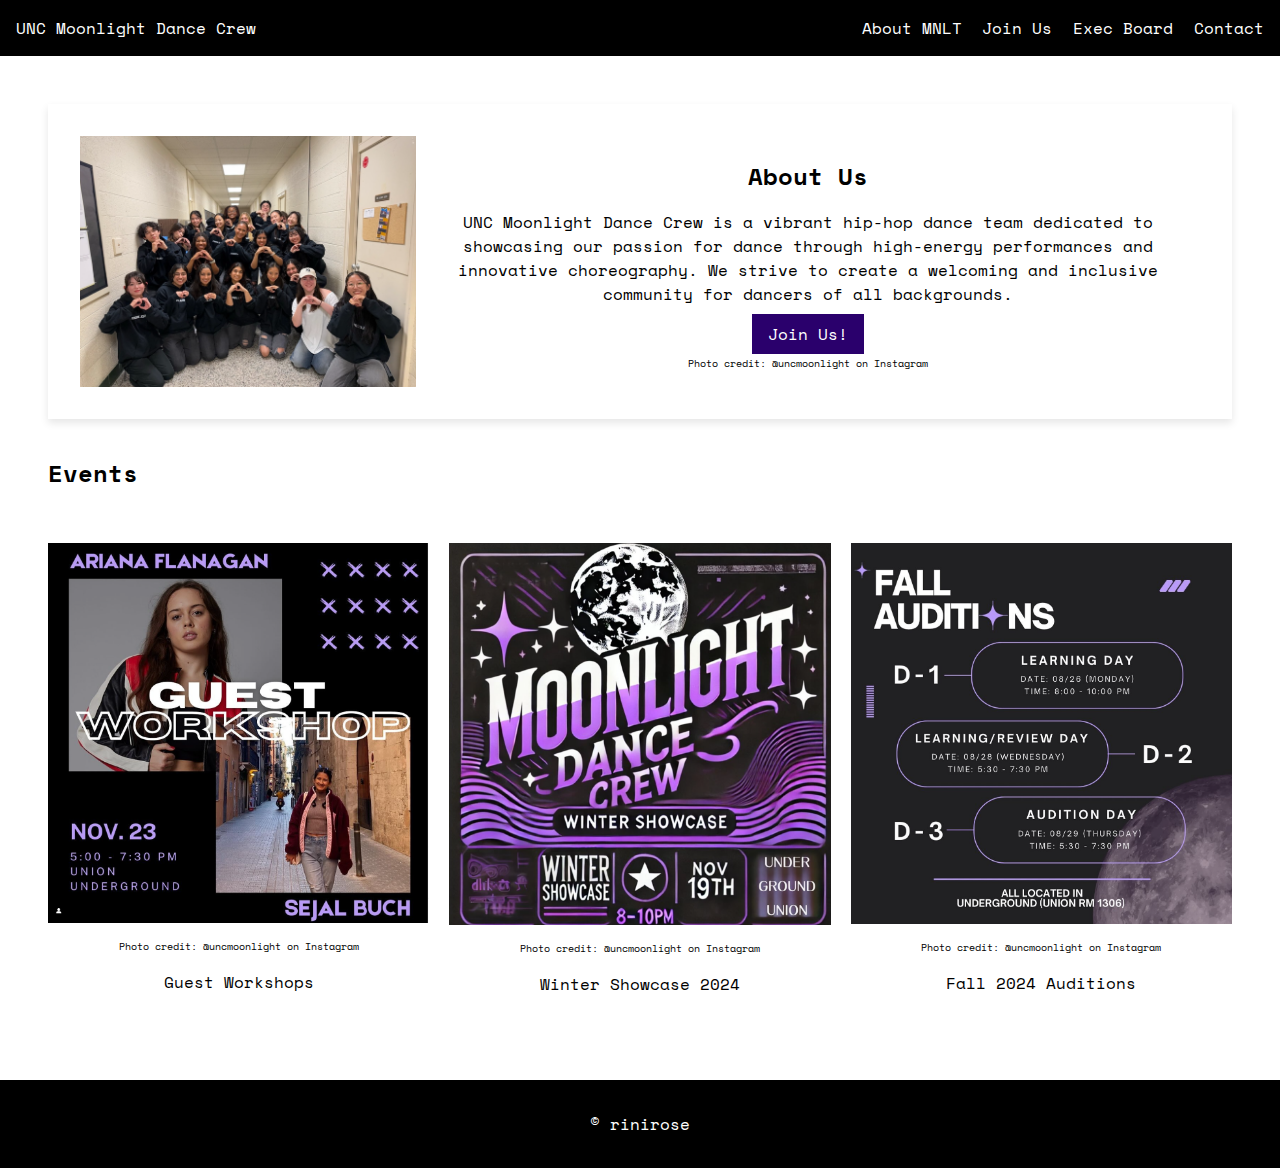
<file: index.html>
<!DOCTYPE html>
<html lang="en">

<head>
    <meta charset="UTF-8">
    <meta name="viewport" content="width=device-width, initial-scale=1.0">
    <title>Rini Final Project - UNC Moonlight</title>
    <style>
        @import url('https://fonts.googleapis.com/css2?family=Nova+Mono&family=Nunito:ital,wght@0,200..1000;1,200..1000&family=Poppins:ital,wght@0,100;0,200;0,300;0,400;0,500;0,600;0,700;0,800;0,900;1,100;1,200;1,300;1,400;1,500;1,600;1,700;1,800;1,900&family=Space+Mono:ital,wght@0,400;0,700;1,400;1,700&display=swap');
        </style>
    <link rel="stylesheet" href="css/styles.css">
</head>

<body>

    <header>
        <div class="logo">UNC Moonlight Dance Crew</div>
        <div class="menu-icon">☰</div>
        <nav class="nav-menu">
            <a href="index.html" class="active">About MNLT</a>
            <a href="join.html">Join Us</a>
            <a href="exec.html">Exec Board</a>
            <a href="contact.html">Contact</a>
        </nav>
    </header>

    <div class="content">
        <div class="main-content">
            <section class="about-us-box">
                <div class="image-text-container">
                    <img class="homepage-image" src="img/mnlt_entropy.png" alt="Moonlight Dance Crew 2024">
                    <div class="text-content">
                        <h1>About Us</h1>
                        <p>UNC Moonlight Dance Crew is a vibrant hip-hop dance team dedicated to showcasing our passion for dance through high-energy performances and innovative choreography. We strive to create a welcoming and inclusive community for dancers of all backgrounds.</p>
                        <a class="join-us" href="join.html">Join Us!</a>
                        <p class="photo-creds">Photo credit: @uncmoonlight on Instagram</p>
                    </div>
                </div>
            </section>
        </div>

        <h2 class="events-header">Events</h2>
        <div class="index-images">
            <div class="index-image-container">
                <img src="img/workshop.png" alt="MNLT Workshop">
                <p class="photo-creds">Photo credit: @uncmoonlight on Instagram</p>
                <p>Guest Workshops</p>
            </div>
            <div class="index-image-container">
                <img src="img/winter_showcase.png" alt="Winter Showcase">
                <p class="photo-creds">Photo credit: @uncmoonlight on Instagram</p>
                <p>Winter Showcase 2024</p>
            </div>
            <div class="index-image-container">
                <img src="img/auditions.png" alt="Fall Auditions">
                <p class="photo-creds">Photo credit: @uncmoonlight on Instagram</p>
                <p>Fall 2024 Auditions</p>
            </div>
        </div>
    </div>

    <footer>
        <p>© rinirose</p>
    </footer>
    <script src="js/script.js"></script>
</body>
</html>
</file>
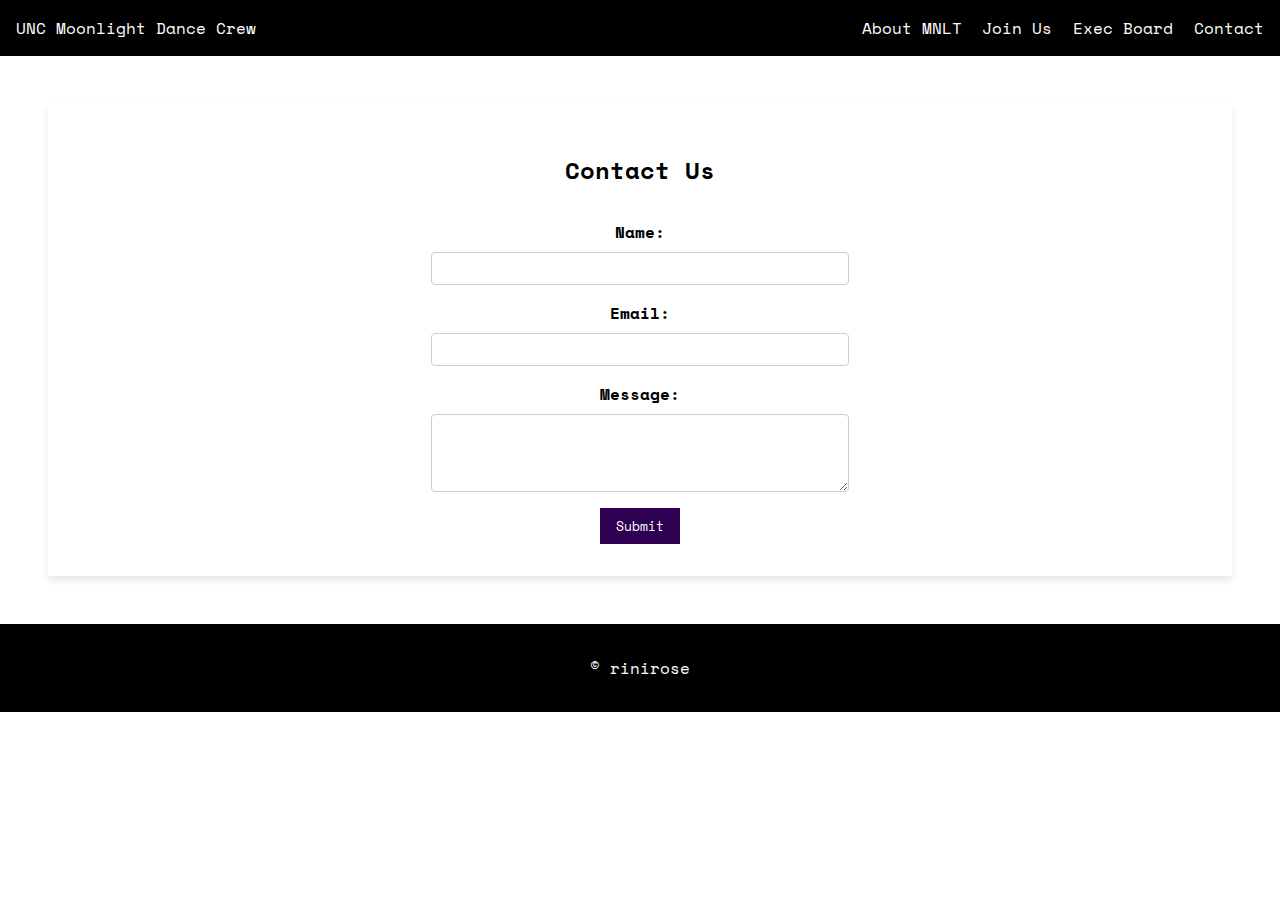
<file: contact.html>
<!DOCTYPE html>
<html lang="en">
<head>
    <meta charset="UTF-8">
    <meta name="viewport" content="width=device-width, initial-scale=1.0">
    <title>Rini Final Project - UNC Moonlight</title>
    <style>
        @import url('https://fonts.googleapis.com/css2?family=Nova+Mono&family=Nunito:ital,wght@0,200..1000;1,200..1000&family=Poppins:ital,wght@0,100;0,200;0,300;0,400;0,500;0,600;0,700;0,800;0,900;1,100;1,200;1,300;1,400;1,500;1,600;1,700&family=Space+Mono:ital,wght@0,400;0,700;1,400;1,700&display=swap');
    </style>
    <link rel="stylesheet" href="css/styles.css">
</head>
<body>
    <header>
        <div class="logo">UNC Moonlight Dance Crew</div>
        <div class="menu-icon">☰</div>
        <nav class="nav-menu">
            <a href="index.html">About MNLT</a>
            <a href="join.html">Join Us</a>
            <a href="exec.html">Exec Board</a>
            <a href="contact.html" class="active">Contact</a>
        </nav>
    </header>
    <div class="content">
        <section class="contact-form">
            <h1>Contact Us</h1>
            <form id="contactForm">
                <label for="name">Name:</label>
                <input type="text" id="name" name="name" required>
                
                <label for="email">Email:</label>
                <input type="email" id="email" name="email" required>
                
                <label for="message">Message:</label>
                <textarea id="message" name="message" rows="4" required></textarea>
                
                <button type="submit">Submit</button>
            </form>
            <p id="formMessage" style="display: none;">Form submitted.</p>
        </section>
    </div>
    <footer>
        <p>© rinirose</p>
    </footer>
        <script src="js/script.js"></script>
</body>
</html>
</file>
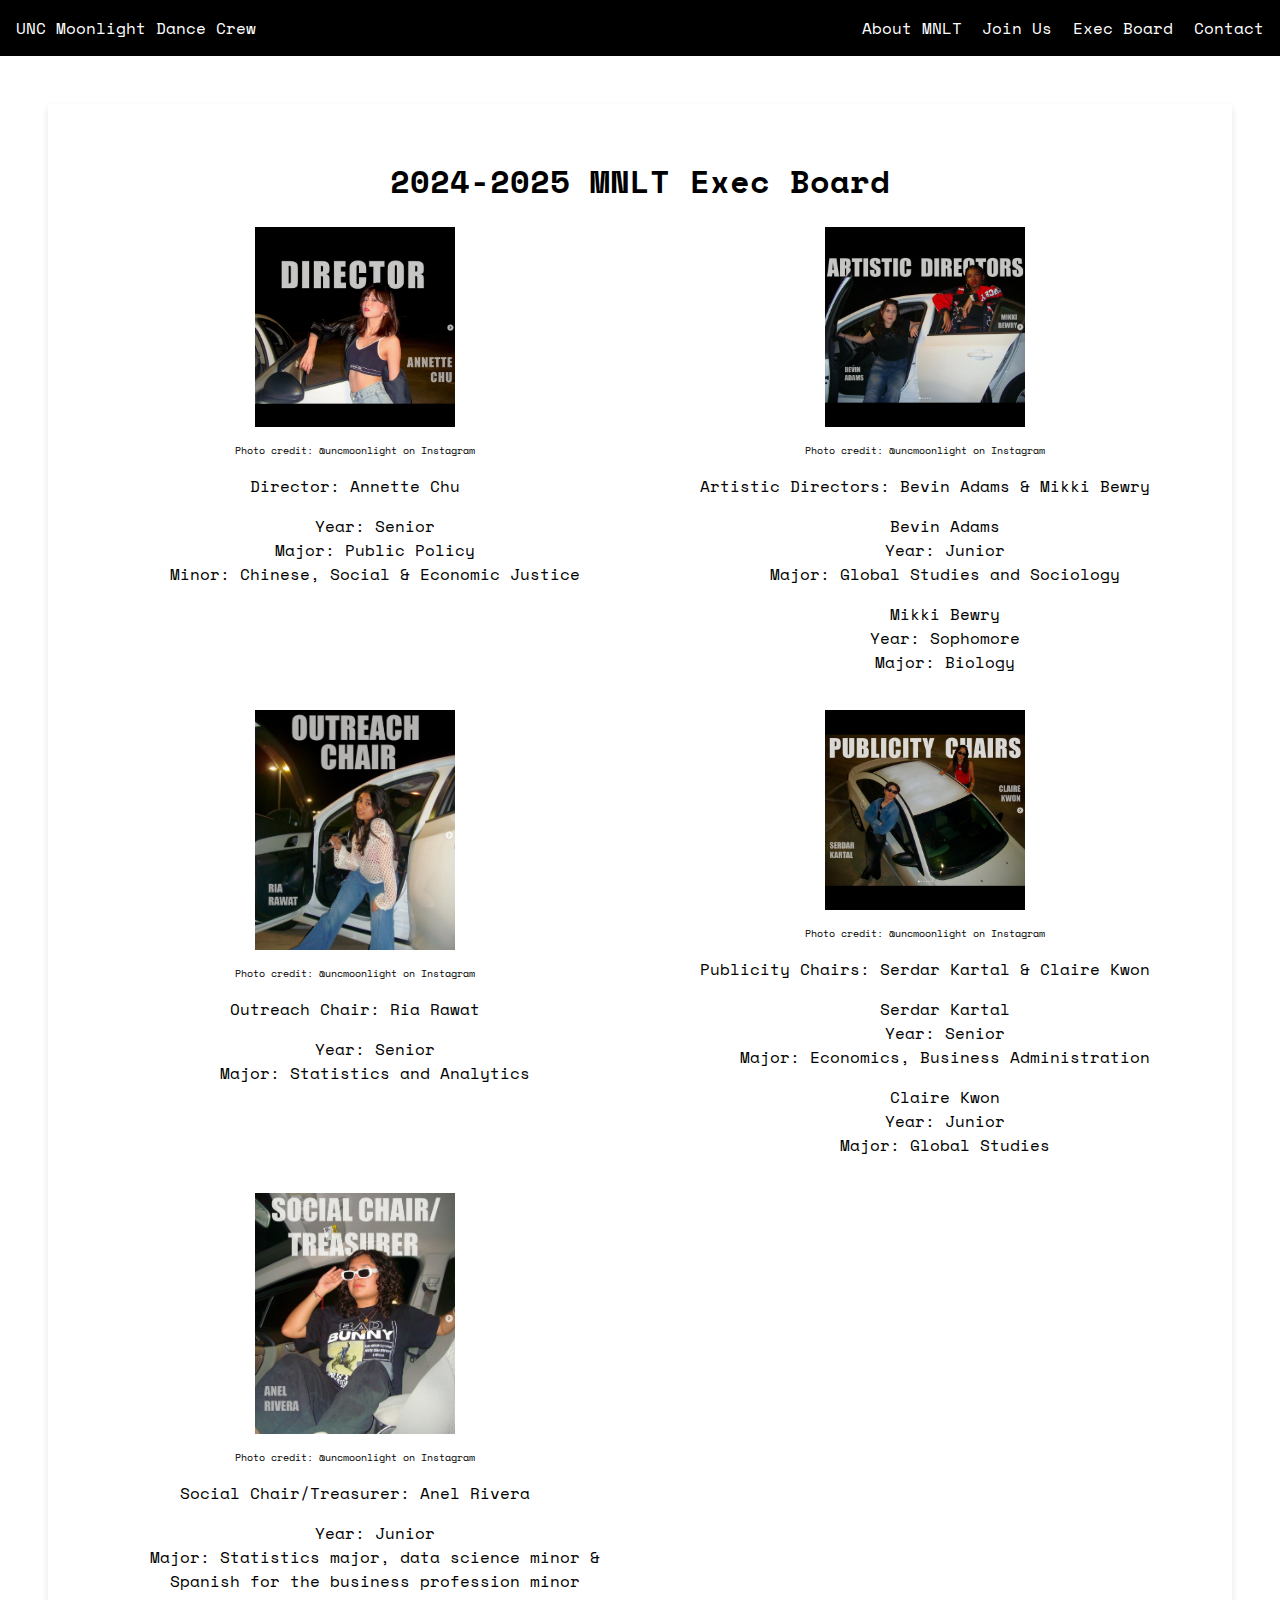
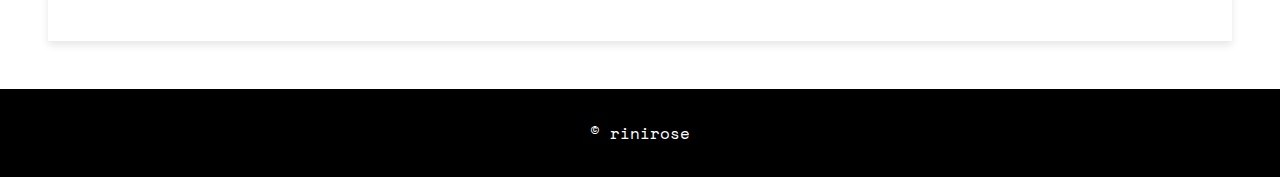
<file: exec.html>
<!DOCTYPE html>
<html lang="en">
<head>
    <meta charset="UTF-8">
    <meta name="viewport" content="width=device-width, initial-scale=1.0">
    <title>Rini Final Project - UNC Moonlight</title>
    <style>
        @import url('https://fonts.googleapis.com/css2?family=Nova+Mono&family=Nunito:ital,wght@0,200..1000;1,200..1000&family=Poppins:ital,wght@0,100;0,200;0,300;0,400;0,500;0,600;0,700;0,800;0,900&family=Space+Mono:ital,wght@0,400;0,700;1,400;1,700&display=swap');
    </style>
    <link rel="stylesheet" href="css/styles.css">
</head>
<body>
    <header>
        <div class="logo">UNC Moonlight Dance Crew</div>
        <div class="menu-icon">☰</div>
        <nav class="nav-menu">
            <a href="index.html">About MNLT</a>
            <a href="join.html">Join Us</a>
            <a href="exec.html" class="active">Exec Board</a>
            <a href="contact.html">Contact</a>
        </nav>
    </header>
    <div class="content">
        <section class="exec-board">
            <h1>2024-2025 MNLT Exec Board</h1>
            <div class="grid-container">
                <div class="grid-item">
                    <img src="img/director.png" alt="Director">
                    <p class="photo-creds">Photo credit: @uncmoonlight on Instagram</p>
                    <p>Director: Annette Chu</p>
                        <ul style="list-style: none;">
                            <li>Year: Senior</li>
                            <li>Major: Public Policy</li>
                            <li>Minor: Chinese, Social & Economic Justice</li>
                        </ul>
                </div>
                <div class="grid-item">
                    <img src="img/AD.png" alt="artistic directors">
                    <p class="photo-creds">Photo credit: @uncmoonlight on Instagram</p>
                    <p>Artistic Directors: Bevin Adams & Mikki Bewry</p>
                        <ul style="list-style: none;">
                            <li>Bevin Adams</li>
                            <li>Year: Junior</li>
                            <li>Major: Global Studies and Sociology</li>
                        </ul>
                        <ul style="list-style: none;">
                            <li>Mikki Bewry</li>
                            <li>Year: Sophomore</li>
                            <li>Major: Biology</li>
                        </ul>
                </div>
                <div class="grid-item">
                    <img src="img/outreach_chair.png" alt="outreach chair">
                    <p class="photo-creds">Photo credit: @uncmoonlight on Instagram</p>
                    <p>Outreach Chair: Ria Rawat</p>
                        <ul style="list-style: none;">
                            <li>Year: Senior</li>
                            <li>Major: Statistics and Analytics</li>
                        </ul>
                </div>
                <div class="grid-item">
                    <img src="img/pub_chairs.png" alt="publicity chairs">
                    <p class="photo-creds">Photo credit: @uncmoonlight on Instagram</p>
                    <p>Publicity Chairs: Serdar Kartal & Claire Kwon</p>
                        <ul style="list-style: none;">
                            <li>Serdar Kartal</li>
                            <li>Year: Senior</li>
                            <li>Major: Economics, Business Administration</li>
                        </ul>
                        <ul style="list-style: none;">
                            <li>Claire Kwon</li>
                            <li>Year: Junior</li>
                            <li>Major: Global Studies</li>
                        </ul>
                </div>
                <div class="grid-item">
                    <img src="img/social_chair.png" alt="Social Chair">
                    <p class="photo-creds">Photo credit: @uncmoonlight on Instagram</p>
                    <p>Social Chair/Treasurer: Anel  Rivera</p>
                        <ul style="list-style: none;">
                            <li>Year: Junior</li>
                            <li>Major: Statistics major, data science minor & Spanish for the business profession minor</li>
                        </ul>
                </div>
            </div>
        </section>
    </div>
    <footer>
        <p>© rinirose</p>
    </footer>
    <script src="js/script.js"></script>
</body>
</html>
</file>
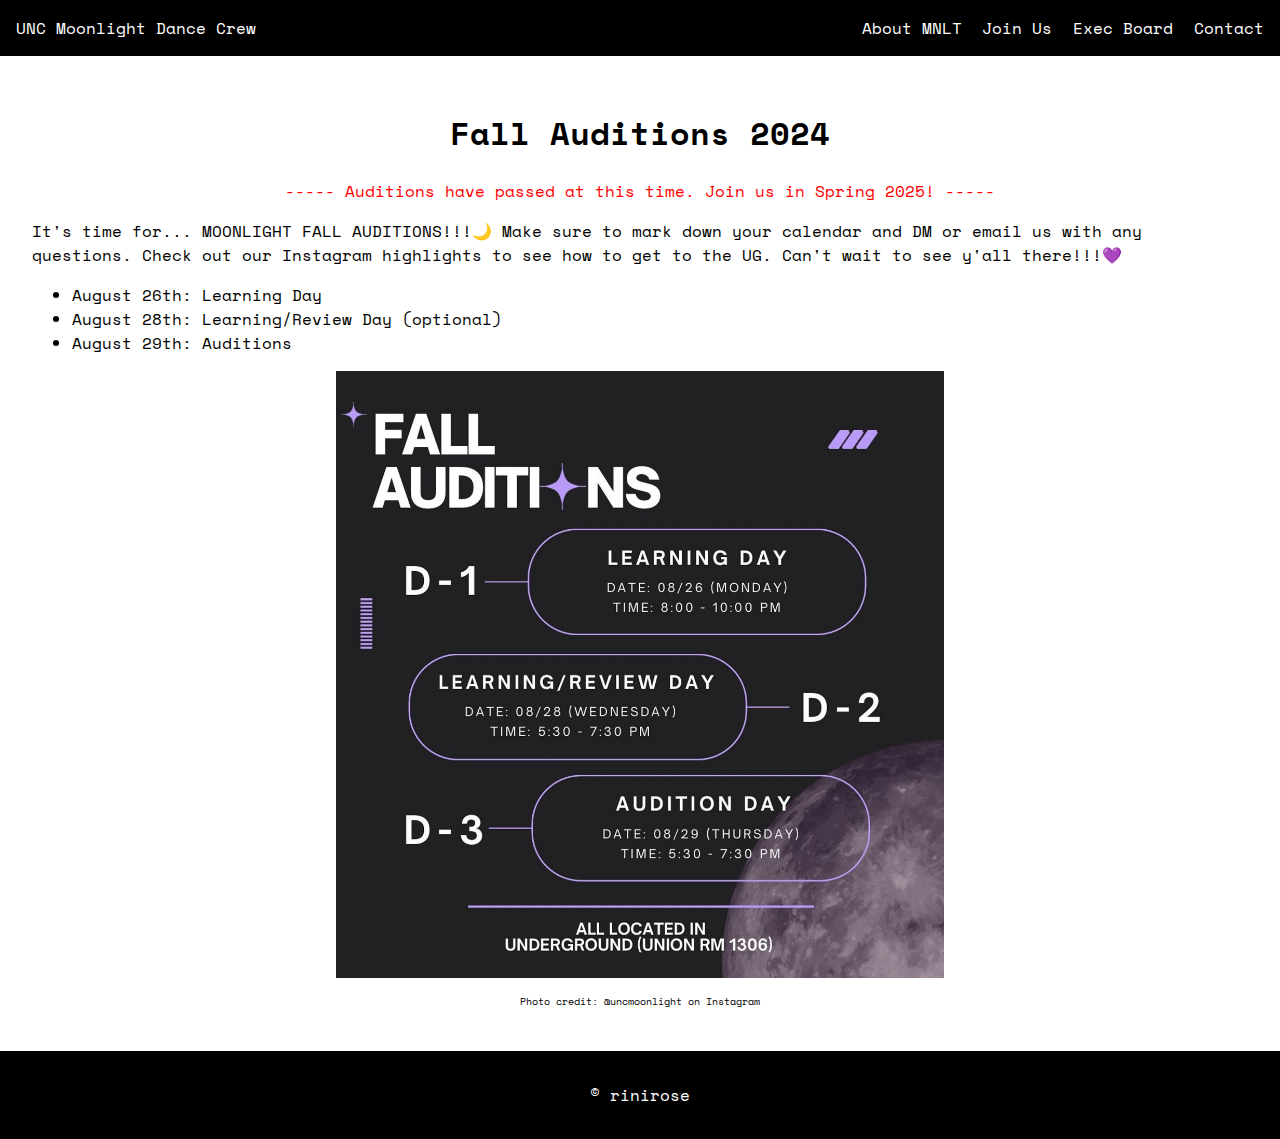
<file: join.html>
<!DOCTYPE html>
<html lang="en">
<head>
    <meta charset="UTF-8">
    <meta name="viewport" content="width=device-width, initial-scale=1.0">
    <title>Rini Final Project - UNC Moonlight</title>
    <style>
        @import url('https://fonts.googleapis.com/css2?family=Nova+Mono&family=Nunito:ital,wght@0,200..1000;1,200..1000&family=Poppins:ital,wght@0,100;0,200;0,300;0,400;0,500;0,600;0,700;0,800;0,900;1,100;1,200;1,300;1,400;1,500;1,600;1,700&family=Space+Mono:ital,wght@0,400;0,700;1,400;1,700&display=swap');
    </style>
    <link rel="stylesheet" href="css/styles.css">
</head>
<body>
    <header>
        <div class="logo">UNC Moonlight Dance Crew</div>
        <div class="menu-icon">☰</div>
        <nav class="nav-menu">
            <a href="index.html">About MNLT</a>
            <a href="join.html" class="active">Join Us</a>
            <a href="exec.html">Exec Board</a>
            <a href="contact.html">Contact</a>
        </nav>
    </header>
    <div class="content">
        <section>
            <h1 class="auditions_title">Fall Auditions 2024</h1>
            <p class="update">----- Auditions have passed at this time. Join us in Spring 2025! -----</p>
            <p>It's time for... MOONLIGHT FALL AUDITIONS!!!🌙 Make sure to mark down your calendar and DM or email us with any questions. Check out our Instagram highlights to see how to get to the UG. Can't wait to see y'all there!!!💜</p>
            <ul>
                <li>August 26th: Learning Day</li>
                <li>August 28th: Learning/Review Day (optional)</li>
                <li>August 29th: Auditions</li>
            </ul>
            <img class="auditions-image" src="img/auditions.png" alt="auditions_fall_2024">
            <p class="photo-creds">Photo credit: @uncmoonlight on Instagram</p>
        </section>
    </div>
    <footer>
        <p>© rinirose</p>
    </footer>
    <script src="js/script.js"></script>
</body>
</html>
</file>
<file: css/styles.css>
/* All Pages */
body {
    font-family: "Space Mono", monospace;
    font-weight: 400;
    font-style: normal;
    margin: 0;
    padding: 0;
    box-sizing: border-box;
}

header {
    display: flex;
    justify-content: space-between;
    align-items: center;
    padding: 1rem;
    background-color: #000000;
    color: white;
    position: relative;
}

.menu-icon {
    display: none;
    cursor: pointer;
    font-size: 1.5rem;
}

.nav-menu {
    display: flex;
    gap: 1.3rem;
}

.nav-menu a {
    color: white;
    text-decoration: none;
}

.nav-menu :hover {
    color: #e1c5ff;
    background-color: #23073f;
}

.photo-creds{
    font-size: x-small;
    text-align: center;
}

footer {
    text-align: center;
    padding: 1rem;
    background-color: #000000;
    color: white;
}


/* Index */
.about-us-box {
    padding: 2rem;
    background-color: white;
    box-shadow: 0 4px 8px rgba(0, 0, 0, 0.1);
    margin: 1rem;
    text-align: center;
}

.homepage-image {
    width: 30%;
    margin-right: auto;
}

.image-text-container {
    display: flex;
    align-items: center;
}

.about-us-box h1 {
    font-size: x-large;
}

.join-us {
    font-family: "Space Mono", monospace;
    background: #2a006c;
    color: white;
    padding: 0.5rem 1rem;
    cursor: pointer;
    transition: background 0.3s ease;
    text-decoration: none;
}

.join-us:hover {
    animation: rainbow 3s infinite;
}

@keyframes rainbow {
    0% { background-color: #2a006c; }
    16% { background-color: #4e0051; }
    33% { background-color: #023f58; }
    66% { background-color: #4d0236; }
    83% { background-color: #002d1e; }
    100% { background-color: #340a5f; }
}

.events-header{
    padding: 1rem
}

.index-images {
    display: grid;
    grid-template-columns: repeat(3, 1fr);
    gap: 20px;
    padding: 1rem
}

.index-image-container {
    text-align: center;
    margin-bottom: 20px;
}

.index-image-container img {
    max-width: 100%;
    height: auto;
}


/* Join Us */
.auditions-image {
    width: 50%;
    max-width: 100%;
    margin: 1rem auto;
    display: block;
}

.auditions_title {
    text-align: center;
}

.update {
    color: red;
    text-align: center;
}


/* Exec Board */
.exec-board {
    text-align: center;
    padding: 2rem;
    background-color: white;
    box-shadow: 0 4px 8px rgba(0, 0, 0, 0.1);
    margin: 1rem;
}

.grid-container {
    display: grid;
    grid-template-columns: repeat(2, 1fr);
    grid-template-rows: auto auto;
    gap: 20px;
    justify-content: center;
}

.grid-item {
    text-align: center;
}

.grid-item img {
    width: 100%;
    max-width: 200px;
    height: auto;
    display: block;
    margin: 0 auto;
}

.grid-item p {
    margin-top: 1rem;
    text-align: center;
}

/* Contact */

.content {
    padding: 2rem;
}

.contact-form {
    text-align: center;
    padding: 2rem;
    background-color: white;
    box-shadow: 0 4px 8px rgba(0, 0, 0, 0.1);
    margin: 1rem;
}

.contact-form h1 {
    font-size: x-large;
}

.contact-form form {
    display: flex;
    flex-direction: column;
    align-items: center;
}

.contact-form label {
    margin-top: 1rem;
    font-weight: bold;
}

.contact-form input,
.contact-form textarea {
    width: 100%;
    max-width: 400px;
    padding: 0.5rem;
    margin-top: 0.5rem;
    border: 1px solid #ccc;
    border-radius: 4px;
}

.contact-form button {
    font-family: "Space Mono", monospace;
    background: #2e0051;
    color: white;
    border: none;
    padding: 0.5rem 1rem;
    cursor: pointer;
    transition: background 0.3s ease;
    margin-top: 1rem;
}

.contact-form button:hover {
    animation: rainbow 3s infinite;
}
@keyframes rainbow {
    0% { background-color: #2e0051; }
    16% { background-color: #4e0051; }
    33% { background-color: #023f58; }
    66% { background-color: #4d0236; }
    83% { background-color: #002d1e; }
    100% { background-color: #340a5f; }
}

@media (max-width: 768px){

    /* All Pages */
    .menu-icon {
        display: block;
        position: absolute;
        right: 1rem;
    }
    .nav-menu {
        flex-direction: column;
        position: absolute;
        top: 50px;
        right: 0;
        width: 100%;
        background-color: #000000;
        transition: max-height 0.3s ease;
        overflow: hidden;
        max-height: 0;
        align-items: flex-end;
        padding-right: 1rem;
    }
    .nav-menu.active {
        display: flex;
        max-height: 190px;
    }

    .content {
        transition: margin-top 0.3s ease;
    }
    .nav-menu.active ~ .content {
        margin-top: 200px;
    }

    /* Index */
    
    .image-text-container {
        flex-direction: column;
        align-items: center;
    }
    
    .homepage-image {
        width: 100%;
        margin-bottom: 20px;
    }
    .index-images {
        grid-template-columns: 1fr;
    }
    .content {
        transition: margin-top 0.3s ease;
    }
    .nav-menu.active ~ .content {
        margin-top: 250px;
    }

    /* Exec Board */
    .grid-container {
        grid-template-columns: 1fr;
    }
}
</file>
